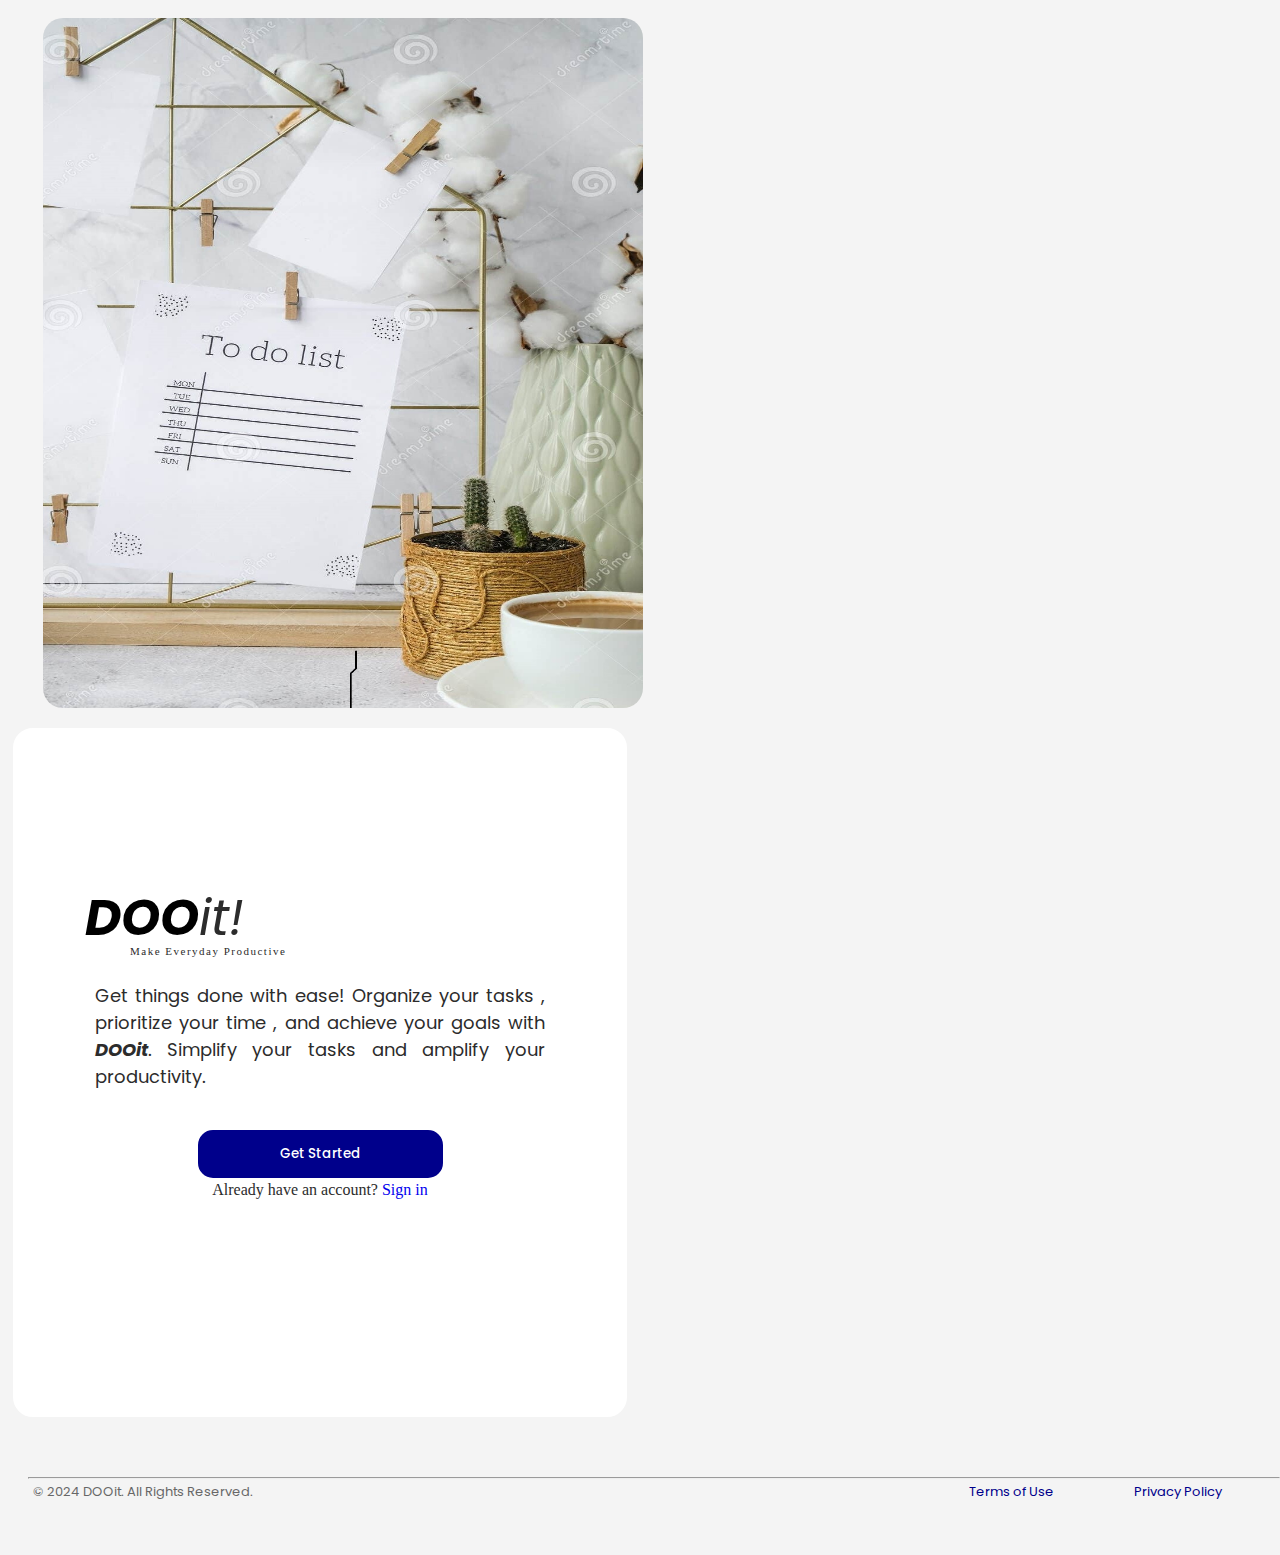
<file: index.html>
<!DOCTYPE html>
<html lang="en">
<head>
    <meta charset="UTF-8">
    <meta name="viewport" content="width=device-width, initial-scale=1.0">
    <title>To Do List | Make Everyday Productive</title>
    <link rel="stylesheet" href="style.css">
    <link href="https://fonts.googleapis.com/css2?family=Poppins:ital,wght@0,300;0,400;0,500;0,600;0,700;0,800;0,900;1,300;1,400;1,500;1,600;1,700;1,800;1,900&display=swap" rel="stylesheet">

    <link href="https://fonts.googleapis.com/css2?family=Inter:wght@400;500;700&display=swap" rel="stylesheet">


</head>
<body>
    <div class="clearfix">
      <img src="Image/home.jpg" alt="image here">

        <div class="container">
            <h1 id="logo">DOO<span>it!</span></h1>
            <p class="small">Make Everyday Productive</p>
            <p class="wrapper">Get things done with ease! Organize your tasks , prioritize your time , and achieve your goals with <span id="text">DOOit</span>.  Simplify your tasks and amplify your productivity.</p>
            <button type="button" name="btn" class="button"><a href="sign up.html" class="color">Get Started</a></button><br>
            <p class="link"> Already have an account? <span id="link2"><a href="sign in .html"> Sign in</a></span></p>
        </div>
    </div>
    <footer>
        
            <hr>
            <div id="paragraph">
                <p>© 2024 DOOit. All Rights Reserved.</p>
            </div>
           
            <div id="p1">
                <ul class="footer-link">
                    <li>Terms of Use</li>
                    <li>Privacy Policy</li>
                </ul>
            </div>
        
    </footer>
</body>
</html>
</file>
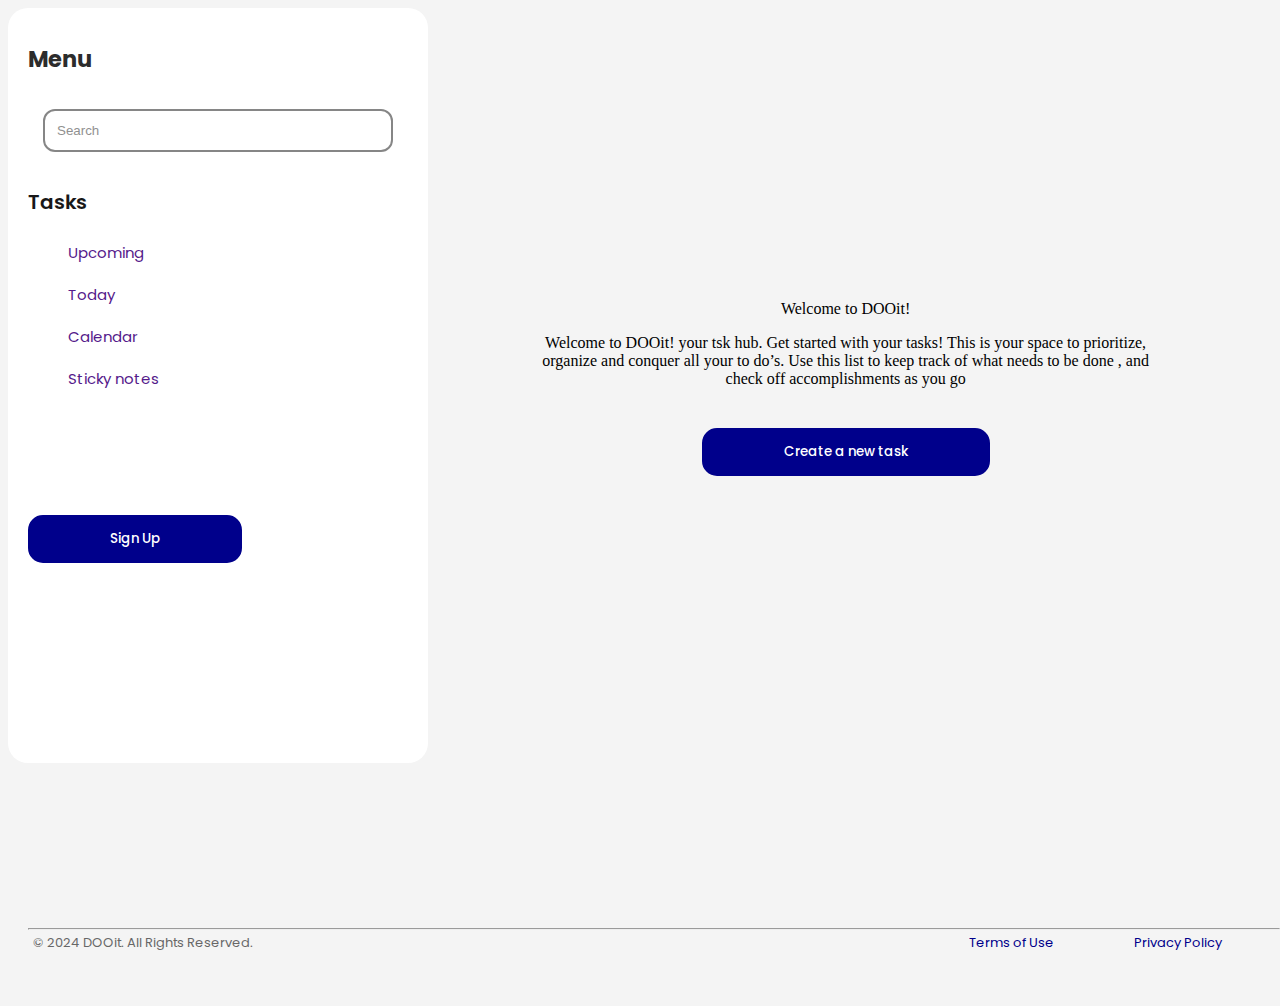
<file: Menu.html>
<!DOCTYPE html>
<html lang="en">
<head>
    <meta charset="UTF-8">
    <meta name="viewport" content="width=device-width, initial-scale=1.0">
    <title>Homepage | To do List | Make Everyday Productive
    </title>
    <link rel="stylesheet" href="style.css">
    <link href="https://fonts.googleapis.com/css2?family=Poppins:ital,wght@0,300;0,400;0,500;0,600;0,700;0,800;0,900;1,300;1,400;1,500;1,600;1,700;1,800;1,900&display=swap" rel="stylesheet">

    <link href="https://fonts.googleapis.com/css2?family=Inter:wght@400;500;700&display=swap" rel="stylesheet">

</head>
<body>
    <div class="sidebar">
        <h2>Menu</h2>
        <input type="text" name="search" placeholder="Search" >
        <p class="p2">Tasks</p>
        <ul>
          <li><a href="">Upcoming</a></li>
          <li><a href="">Today</a></li>
          <li><a href="">Calendar</a></li>
          <li><a href="">Sticky notes</a></li>
        </ul>
        <button type="button" name="btn" class="button2">Sign Up</button>
  </div>
  <div class="position">
    <div class="text">
        <div id="disappear">
        <p >Welcome to DOOit!</p>
        <p >Welcome to DOOit! your tsk hub. Get started with your tasks! This is your space to prioritize, organize and conquer all your to do’s. Use this list to keep track of what needs to be done , and check off accomplishments as you go </p>
        </div>
        <button type="button" name="btn" id="task" class="button" onclick="myFunction()" >Create a new task</button>
        <!--Butto with event listener onclick-->
        <div id="task-input-area" style="display: none;">
            <h2>Today</h2>
            <input id="task-input" type="text" placeholder="Enter a new task">
            <button id="add-task-btn" onclick="addTask()">Add</button>
        </div>
        <div id="parent" >
            <ul id="task-list"></ul>
           
        </div>
        <div id="confirm-dialogue" style="display: none;">
            <p>Are you sure you want to delete this task?</p>
            <button id="confirm-yes">Yes</button>
            <button id="confirm-no">No</button>
        </div>
    </div>
   
  </div>
    <footer>
            <hr>
            <div id="paragraph">
                <p>© 2024 DOOit. All Rights Reserved.</p>
            </div>
            <div id="p1">
                <ul class="footer-link">
                    <li>Terms of Use</li>
                    <li>Privacy Policy</li>
                </ul>
            </div>
    </footer>
    <script >
       function myFunction()
       {
        
        const button = document.getElementById('task') ;
        const oldDiv = document.getElementById('disappear');
        const newDiv = document.getElementById('task-input-area');
        button.style.visibility='hidden';
        oldDiv.style.visibility='hidden';
        newDiv.style.display = 'block';

       }
       let taskIdCounter=0;
       function addTask(){
        
        const taskList = document.getElementById('task-list')
        const addTaskBtn = document.getElementById('add-task-btn');
        const taskInput = document.getElementById('task-input');
        const confirmDialogue = document.getElementById('confirm-dialogue');
        const confirmYes = document.getElementById('confirm-yes');
        const confirmNo = document.getElementById('confirm-no');
        const task =taskInput.value.trim();
        if(task){
            const taskElement = document.createElement('div');
            const checkBoxContainer = document.createElement('div');
            checkBoxContainer.className = "checkBox-container";
            const checkBox = document.createElement('input');
            checkBox.type = 'checkbox';
            checkBox.dataset.taskId  = taskIdCounter++;
            const span = document.createElement('span');
            span.textContent = task;
            span.className='task-text';
            checkBoxContainer.appendChild(checkBox)
            checkBoxContainer.appendChild(span)
            taskElement.appendChild(checkBoxContainer);
            //taskElement.appendChild(span);
            taskList.appendChild(taskElement);
            taskInput.value = '';

            checkBox.addEventListener('change',() =>{
                if(checkBox.checked){
                    confirmDialogue.taskElement=taskElement;
                    confirmDialogue.style.display='block'
                   // const confirmDelete = confirm('Are you sure you want to delete this task?');
                    /*if(confirmDelete){
                        taskElement.remove();
                    }else{
                        checkBox.checked = false;
                    }*/
                }
                });
                confirmYes.addEventListener('click',()=>{
                     taskList.removeChild(confirmDialogue.taskElement);
                      confirmDialogue.style.display='none'
                 
                    /*taskElement.remove();
                  confirmDialogue.style.display='none';*/
                });
                confirmNo.addEventListener('click',()=>{
                  checkBox.checked = false;
                  confirmDialogue.style.display='none';
                });
        }
        
       }
    </script>
</body>
</html>
</file>
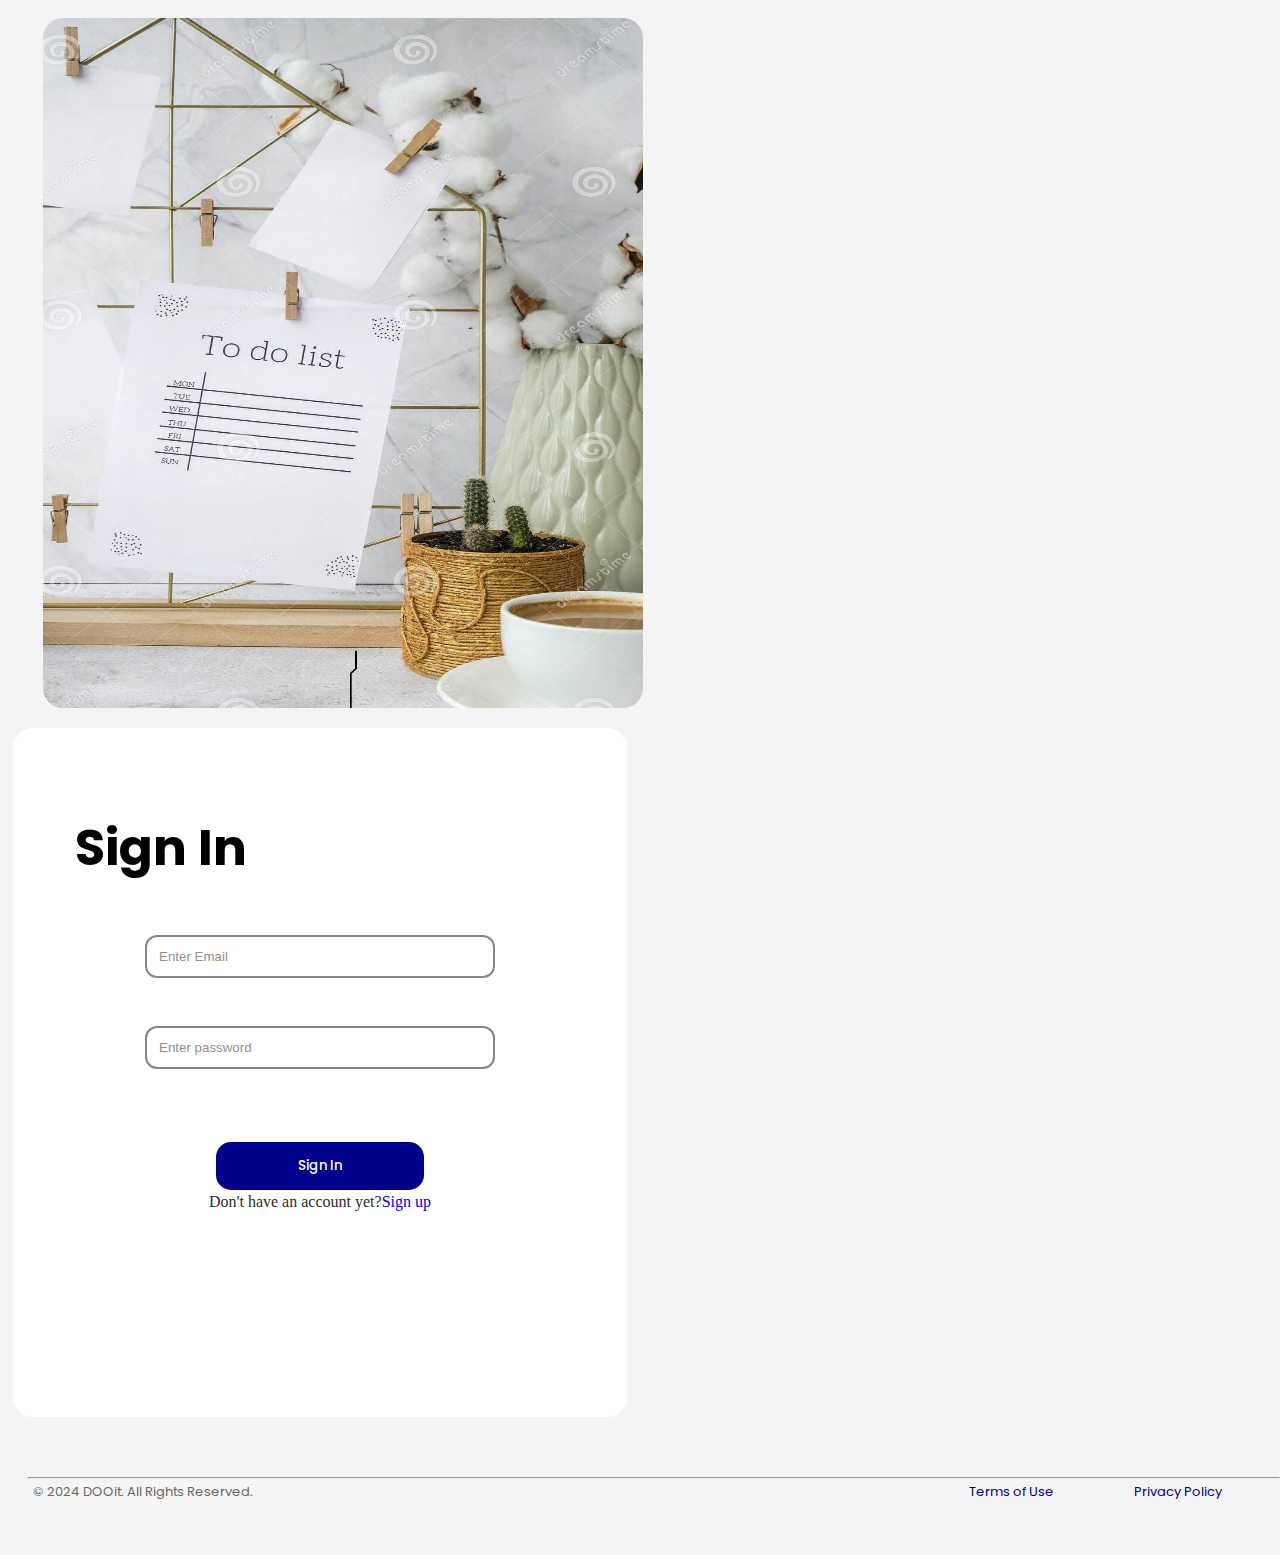
<file: sign in .html>
<!DOCTYPE html>
<html lang="en">
<head>
    <meta charset="UTF-8">
    <meta name="viewport" content="width=device-width, initial-scale=1.0">
    <title>Sign In to DOOit | Make Everyday Productive</title>
    <link rel="stylesheet" href="style.css">
    <link href="https://fonts.googleapis.com/css2?family=Poppins:ital,wght@0,300;0,400;0,500;0,600;0,700;0,800;0,900;1,300;1,400;1,500;1,600;1,700;1,800;1,900&display=swap" rel="stylesheet">

    <link href="https://fonts.googleapis.com/css2?family=Inter:wght@400;500;700&display=swap" rel="stylesheet">


</head>
<body>
    <div class="clearfix">
        <img src="Image/home.jpg" alt="image here">
    
     <div class="container">
         <h1>Sign In</h1>
         <form id="signin-form"method="post" action="Menu.html" onsubmit="newPage2()" >
            <input type="text" name="email" placeholder="Enter Email" id="new_email"oninput="myFunction2"><br>
            <span id="email_error2"></span><br>
            <input type="password" name="password" placeholder="Enter password" id="new_password"oninput="myFunction2"><br>
            <span id="password_error2"></span><br>
            <button type="submit" name="btn" class="button">Sign In</button><br>
            <p class="link">Don't have an account yet?<span id="link2"><a href="sign up.html">Sign up</a></span></p>

         </form>
     </div>
  </div>
    <footer>
            <hr>
            <div id="paragraph">
                 <p>© 2024 DOOit. All Rights Reserved.</p>
            </div>
            <div id="p1">
                <ul class="footer-link">
                    <li>Terms of Use</li>
                    <li>Privacy Policy</li>
                </ul>
            </div>
    </footer>
    <script>
        const signin_form = document.getElementById('signin-form');
        const newEmail = document.getElementById('new_email');
        const newPass = document.getElementById('new_password');

        const email_error2 = document.getElementById('email_error2');
        const password_error2 = document.getElementById('password_error2');

        email_error2.textContent = '';
        password_error2.textContent = '';


        function myFunction2(){
           if(email2.value!==''){
           email_error2=''
           }
           if(password2.value!==''){
           password_error2=''
           }
          }



        signin_form.addEventListener('submit', (e)=>{
        

          var reGex = /^([A-Za-z0-9.%_])+@([A-Za-z0-9._-])+\.([A-Za-z]{2,4})$/;
  
             if(!new_email.value.match(reGex)){
                   email_error2.innerHTML = "Please enter a valid email. Try adding the @ symbol*";
                    e.preventDefault();//stops browser fro submitting the form
    

              }else{
                   email_error2.textContent='';
    
               }
               if(new_password.value.length < 8){
                    password_error2.innerHTML = "Password should be atleast 8 characters long*";
                    e.preventDefault();//stops browser fro submitting the form
              }else{
                  password_error2.textContent='';
    
              }

              
               function newPage2(){
                  return true;
                }
            });
    </script>
</body>
</html>
</file>
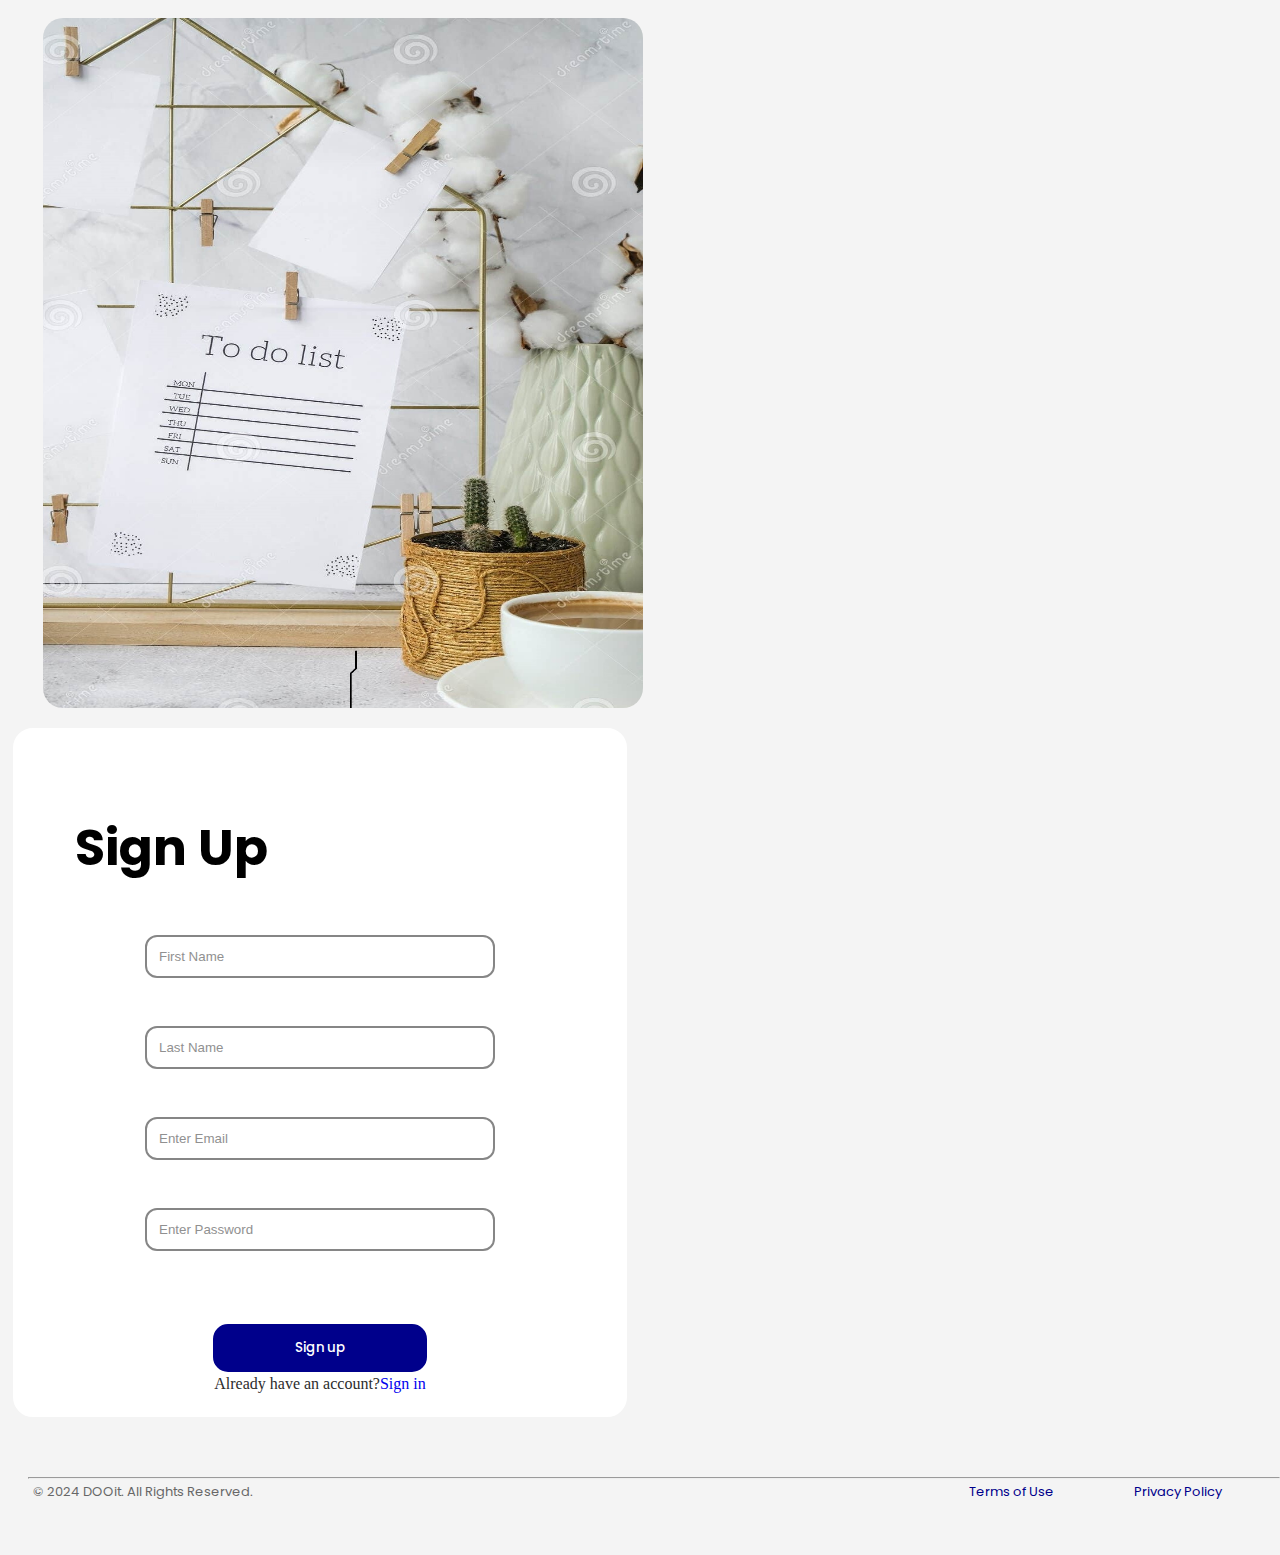
<file: sign up.html>
<!DOCTYPE html>
<html lang="en">
<head>
    <meta charset="UTF-8">
    <meta name="viewport" content="width=device-width, initial-scale=1.0">
    <title>Sign Up to DOOit | Make Everyday Productive</title>
    <link rel="stylesheet" href="style.css">
    <link href="https://fonts.googleapis.com/css2?family=Poppins:ital,wght@0,300;0,400;0,500;0,600;0,700;0,800;0,900;1,300;1,400;1,500;1,600;1,700;1,800;1,900&display=swap" rel="stylesheet">

    <link href="https://fonts.googleapis.com/css2?family=Inter:wght@400;500;700&display=swap" rel="stylesheet">
    


</head>
<body>
    <div class="clearfix">
        <img src="Image/home.jpg" alt="image here">
    
  
     <div class="container">
        <h1 >Sign Up</h1>
        <form  id="signup-form" method="post" action="Menu.html" onsubmit="newPage()">
          <div class="input-data">
            <input type="text" name="fname" placeholder="First Name" id="fname" oninput="myFunction" ><br>
            <span id="fname_error"></span><br>
            <input type="text" name="lname" placeholder="Last Name" id="lname"oninput="myFunction" ><br>
            <span id="lname_error"></span><br>
            <input type="text" name="email" placeholder="Enter Email" id="email"oninput="myFunction" ><br>
            <span id="email_error"></span><br>
            <input type="password" name="password" placeholder="Enter Password" id="password"oninput="myFunction" ><br>
            <span id="password_error"></span><br>
            <button type="submit" name="btn" class="button">Sign up</button><br>
            <p class="link">Already have an account?<span id="link2"><a href="sign in .html">Sign in</a></span></p>
          </div>
        </form>
     </div>
  </div>
    <footer>
            <hr>
            <div id="paragraph">
                <p>© 2024 DOOit. All Rights Reserved.</p>
            </div>   
            <div id="p1">
                <ul class="footer-link">
                    <li>Terms of Use</li>
                    <li>Privacy Policy</li>
                </ul>
            </div>
        
    </footer>
    <script src="script.js"></script>
</body>
</html>
</file>
<file: style.css>
html{
        height: 100%;
       
    }
    body{
        position: relative;
        min-height: 100%;
       display: flex;
       flex-direction: column;
    }
    img{

    float: left;
    margin: 10px 20px 10px 35px;
    width: 600px;
    height: 690px;
    max-width: 100%;
    border-radius: 20px;
}
.container{
   border: 2px solid white;
   border-radius: 20px;
   display: inline-block;
   margin: 10px 20px 10px 5px;
   width: 550px;
   max-width: 100%;
   height: 625px;
   background-color: white;
   padding: 30px 30px;
   
}


.clearfix{
    overflow: auto;
}
body{
    background-color: #f4f4f4;
}
#logo{
    font-family: 'Poppins',sans-serif;
    font-style: italic;
    margin-top: 120px;
    margin-left: 40px;
    font-size: 50px;
    
}
span{
    font-weight: 400;
    color: #2c2c2c;
}
.wrapper{
    text-align: justify;
    width: 450px;
    margin: auto;
    line-height: 1.5;
    font-size: 18px;
    font-family: 'Poppins',sans-serif;
    font-style: normal;
    margin-top: 25px;
    color: #2c2c2c;
}
#text{
    font-family: 'Poppins', sans-serif;
    font-style: italic;
    font-weight: 700;
}
.button{
    border: 2px solid #00008B;
    background-color: #00008B;
    padding: 12px 80px;
    border-radius: 15px;
    color: white!important;
    margin-top: 40px;
    display: block;
    margin-left: auto;
    margin-right: auto;
    font-family: 'Poppins',sans-serif!important;
    font-style: normal!important;
    font-weight: 500!important;
    margin-bottom: 0px;
    transition-duration: 0.2s;
    cursor: pointer;
    
}
.color{
    color: white;
}
.button:hover{
    border: none;
    background-color: #00008B;
    font-weight: 800!important;
    opacity: 70%;
    box-shadow: 0 4px 16px 0 rgba(0, 0, 0, 19);
}

.link{
    text-align: center!important;
    margin-top: -15px!important;
    color: #2c2c2c!important;
}
.small{
    margin-left: 85px;
    margin-top: -45px;
    font-size: 11px;
    letter-spacing: 1.5px;
    color: #2c2c2c;
}
#link2{
    color: #00008B!important;
}
hr{
    width: 1250px;
    margin: 20px 20px;
    margin-top: 50px;
   
}
#p1{
    display: flex;
    justify-content: flex-end;
    align-items: flex-end;
    height: 10px;
    
}
.footer-link{
    list-style-type: none;
    position: relative;
    right: 50px;
    top: -40px;
    display: flex;
    flex-direction: row;
    gap: 80px;
    font-family: 'Poppins',sans-serif;
    font-style: normal;
    font-size: small;
    color: #00008B;
    

}
#paragraph{
    display: flex;
    justify-content: flex-start;
    align-items: flex-start;
    position: relative;
    left: 25px;
    top: -30px;
    font-family: 'Poppins',sans-serif;
    font-style: normal;
    font-size: small;
    color: #2c2c2c;
    opacity: 70%;

}

footer{
   margin-top: auto;
   height: 30px;
   bottom: 0px;
}
input{
   width: 350px;
   border: 2px solid #696969;
   opacity: 80%;
   padding: 12px 12px;
   margin: 15px 15px;
   border-radius: 12px;
   box-sizing: border-box;
  
} 
input:focus{
    border: 3px solid #2c2c2c;
}
form{
    display: block;
    text-align: center;
}
h1{
    font-family: 'Poppins',sans-serif;
    font-style: normal;
    font-size: 50px;
    margin-top: 50px;
    margin-left: 30px;
} 
.p2{
    font-family: 'Poppins',sans-serif;
    font-style: normal;
    font-weight: 600;
    font-size: 20px;
    opacity: 90%;
    
}
.position{
    position: sticky;
}
.sidebar{
    list-style-type: none;
    margin: 0px;
    padding: 0px;
    width: 100px;
    display: block;
    background-color: white;
    width: 400px;
    padding-left: 20px;
    padding-top: 15px;
    padding-bottom: 40px;
    height: 700px;
    margin-bottom: 0px;
    overflow-y: auto;
    border-radius: 20px; 
    font-family: 'Poppins',sans-serif;
    font-style: normal;
    font-size: 15px;
    margin-bottom: -180px;


  
} 
li a{
    text-decoration: none;
    display: block;
    padding-top: 4px;
    padding-bottom: 15px;
    box-sizing: border-box;
    
}
li{
    list-style-type: none;
}
li a:hover{
    background-color: #DFDFDF;
    border-radius: 20px;
    padding: 8px 30px;
    text-align: center;
    width: 200px;
    transform: translateX(-10px);
}
.text{
    margin-left: 40%;
    padding: 1px 16px;
    text-align: center;
    position: relative;
    display: block;
    top: -300px;
    width: 50%;
    max-width: 650px;

  
  
    
  
}
/*#text.hidden{
    display: none;
}*/
.button2{
    border: 2px solid #00008B;
    background-color: #00008B;
    padding: 12px 80px;
    border-radius: 15px;
    color: white;
    margin-top: 110px;
    display: block;
    font-family: 'Poppins',sans-serif;
    font-style: normal;
    font-weight: 500;
    margin-bottom: 0px;
    align-items: center;
    transition-duration: 0.4s;
    cursor: pointer;
    
      
}
.button2:hover{
    border: none;
    background-color: #00008B;
    font-weight: 800;
    opacity: 70%;
    box-shadow: 0 4px 16px 0 rgba(0, 0, 0, 19);
}
a{
    text-decoration: none;
}
/*Error messages styling*/
#fname_error{
    color: red;
    margin-left: -160px;
}
#lname_error{
    color: red;
    margin-left: -160px; 
}
#email_error{
    color: red;
    margin-left: -15px; 
}
#password_error{
    color: red;
    margin-left: -59px; 
}
#email_error2{
    color: red;
}
#password_error2{
    color: red;
    margin-left: -45px;
}

/*Pop up box styling*/
#confirm-dialogue{
    position: fixed;
    top: 50%;
    left:70%;
    transform: translate(-50%,-50%);
    background-color: #fff;
    border: 1px solid #ddd;
    border-radius:5px;
    height: 100px;
    padding: 20px;
    z-index: 1000;
}
#add-task-btn{
    background-color: #00008B;
    color: white;
    font-family: 'Poppins',sans-serif;
    font-style: normal;
    font-weight: 500;
    border: none;
    border-radius: 5px;
    padding: 10px 20px;

}
#confirm-yes{
    border-radius: 5px;
    border: none;
    background-color: #00008B;
    font-family: 'Poppins',sans-serif;
    font-style: normal;
    color: white;
    font-weight: 500;
    cursor: pointer;
    padding-top: 10px;
    padding-bottom: 10px;
    padding-left: 20px;
    padding-right: 20px;
    margin: 10px;

}
#confirm-no{
    border-radius: 5px;
    background-color: #00008B;
    font-family: 'Poppins',sans-serif;
    font-style: normal;
    color: white;
    font-weight: 500;
    cursor: pointer;
    padding-top: 10px;
    padding-bottom: 10px;
    padding-left: 20px;
    padding-right: 20px;
    border: none;
    margin: 10px;

}
#task-input-area{ /* New Div styling*/
    border: 2px solid #ddd;
    position: absolute;
    top: -270px;
    width: 700px;
    height: 700px;
    border-radius: 20px;
    padding: 20px;
    text-align: left;

    
}
h2{  /* Todays Styling*/
    font-family: 'Poppins',sans-serif;
    font-style: normal;
    color: #2c2c2c;
}
.task-text{ /* Span styling to make the text closer to the div*/
    display: inline-block;
    position: relative;
    left: -180px;
}
#parent{
    position: relative; /*To properly place the checkboxes in the div*/
}
#task-list{    /*Tasks appearance on div styling*/
   position: absolute;
   top: -320px;
   left: -200px;
   margin-left: 20px;
   text-align: left;
}
.search-input{
    background-image:url('search.png') ;
    background-position: 20px 20px;
    background-repeat: no-repeat;
    padding-left: 40px;
    background-size: 20px 20px;

}
</file>
